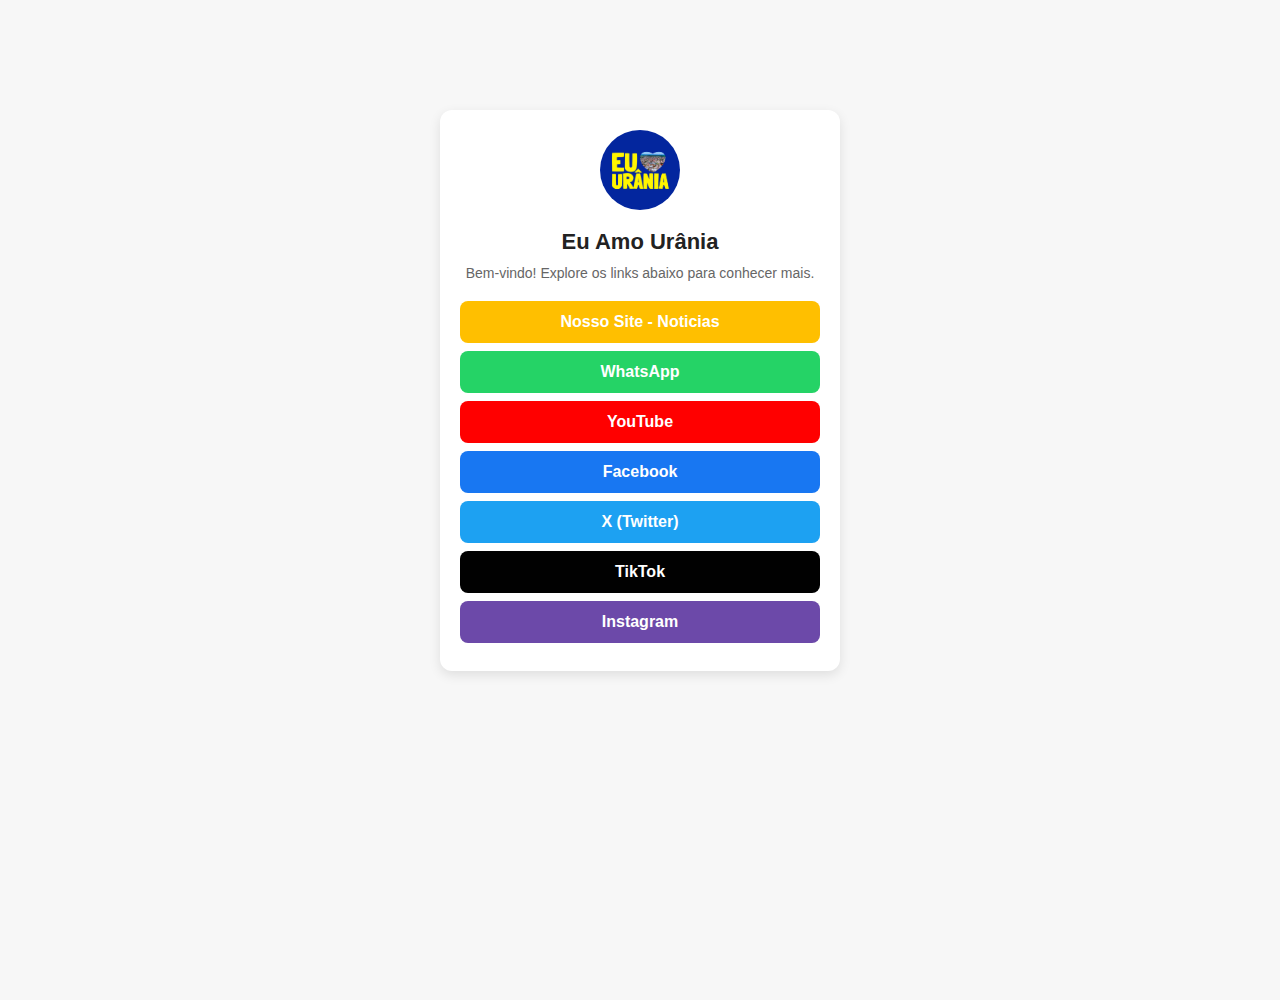
<file: links/index.html>
<!DOCTYPE html>
<html lang="pt-BR">
<head>
  <meta charset="UTF-8">
  <meta name="viewport" content="width=device-width, initial-scale=1.0">
  <title>Linktree - Eu Amo Urânia</title>
  <style>
    /* Reset de estilo */
    * {
      margin: 0;
      padding: 0;
      box-sizing: border-box;
    }

    /* Estilos básicos */
    body {
  font-family: Arial, sans-serif;
  background-color: #f7f7f7;
  color: #333;
  display: flex;
  justify-content: center;
  align-items: flex-start; /* Alinha o conteúdo ao topo da tela */
  height: 100vh;
  padding: 10px;
  margin-top: 100px; /* Ajuste esse valor para mover o container para cima */
}

    .container {
      width: 100%;
      max-width: 400px;
      background-color: #ffffff;
      padding: 20px;
      border-radius: 12px;
      box-shadow: 0 4px 12px rgba(0, 0, 0, 0.1);
      text-align: center;
    }

    .profile-img {
      width: 80px;
      height: 80px;
      border-radius: 50%;
      margin-bottom: 15px;
    }

    h1 {
      font-size: 22px;
      margin-bottom: 10px;
      color: #222;
    }

    p {
      font-size: 14px;
      color: #666;
      margin-bottom: 20px;
    }

    .link {
      display: block;
      color: #ffffff;
      text-decoration: none;
      padding: 12px;
      border-radius: 8px;
      margin: 8px 0;
      font-size: 16px;
      font-weight: bold;
      transition: background-color 0.3s;
    }

    /* Cores específicas para cada rede social */
    .link-site { background-color: #ffbf00;}
      .link-site:hover {background-color: #ffe32a;}


      .link-youtube { background-color: #ff0000;}
      .link-yotube:hover {background-color: #ff6868;}

    .link-instagram { background-color: #6c49a9; } /* Instagram */
    .link-instagram:hover { background-color: #0009a5; }

    .link-facebook { background-color: #1877F2; } /* Facebook */
    .link-facebook:hover { background-color: #145dbf; }

    .link-twitter { background-color: #1DA1F2; } /* Twitter (X) */
    .link-twitter:hover { background-color: #0d8ae5; }

    .link-whatsapp { background-color: #25D366; } /* WhatsApp */
    .link-whatsapp:hover { background-color: #1ebd56; }

    .link-tiktok { background-color: #010101; } /* TikTok */
    .link-tiktok:hover { background-color: #181818; }

    /* Responsividade para telas menores */
    @media (max-width: 480px) {
      h1 {
        font-size: 20px;
      }

      p {
        font-size: 13px;
      }

      .link {
        font-size: 15px;
        padding: 10px;
      }
    }
  </style>
</head>
<body>
  <div class="container">
    <img src="../URÂNIA (2).jpg" alt="Foto de perfil" class="profile-img">
    <h1>Eu Amo Urânia</h1>
    <p>Bem-vindo! Explore os links abaixo para conhecer mais.</p>

    <a href="http://euamourania.site/" class="link link-site" target="_blank" rel="noopener noreferrer">Nosso Site - Noticias</a>
    <a href="https://wa.me/+5517981344558" class="link link-whatsapp" target="_blank">WhatsApp</a>
    <a href="https://www.youtube.com/@EuAmoUr%C3%A2nia" class="link link-youtube" target="_blank">YouTube</a>
    <a href="https://facebook.com/euamourania" class="link link-facebook" target="_blank">Facebook</a>
    <a href="https://x.com/euamourania" class="link link-twitter" target="_blank">X (Twitter)</a>
    <a href="https://tiktok.com/@euamourania" class="link link-tiktok" target="_blank">TikTok</a>
    <a href="https://instagram.com/euamourania" class="link link-instagram" target="_blank">Instagram</a>
  </div>
</body>
</html>
</file>
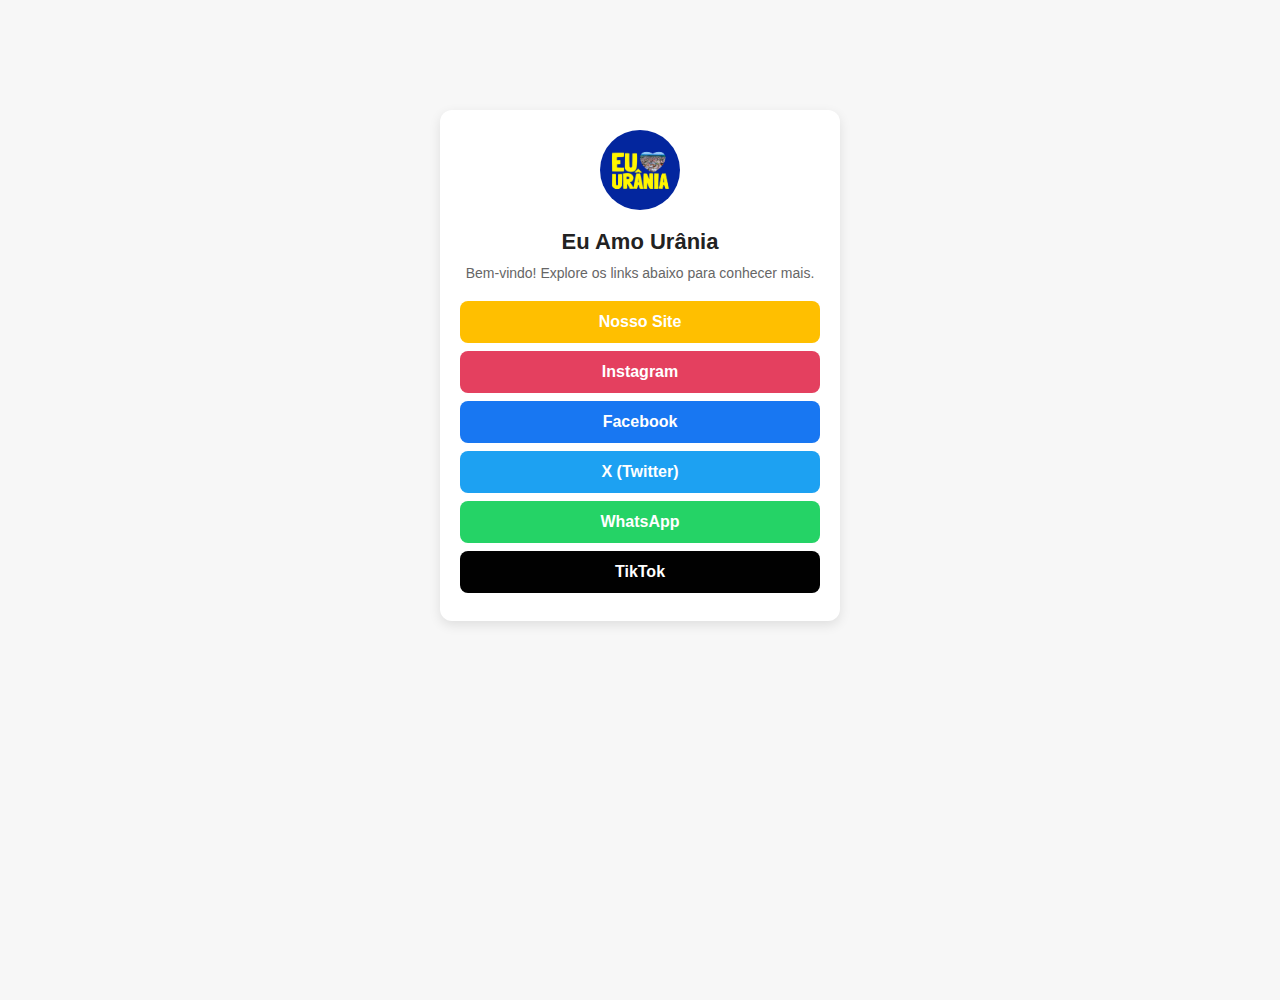
<file: links.html>
<!DOCTYPE html>
<html lang="pt-BR">
<head>
  <meta charset="UTF-8">
  <meta name="viewport" content="width=device-width, initial-scale=1.0">
  <title>Meu Linktree Minimalista</title>
  <style>
    /* Reset de estilo */
    * {
      margin: 0;
      padding: 0;
      box-sizing: border-box;
    }

    /* Estilos básicos */
    body {
  font-family: Arial, sans-serif;
  background-color: #f7f7f7;
  color: #333;
  display: flex;
  justify-content: center;
  align-items: flex-start; /* Alinha o conteúdo ao topo da tela */
  height: 100vh;
  padding: 10px;
  margin-top: 100px; /* Ajuste esse valor para mover o container para cima */
}

    .container {
      width: 100%;
      max-width: 400px;
      background-color: #ffffff;
      padding: 20px;
      border-radius: 12px;
      box-shadow: 0 4px 12px rgba(0, 0, 0, 0.1);
      text-align: center;
    }

    .profile-img {
      width: 80px;
      height: 80px;
      border-radius: 50%;
      margin-bottom: 15px;
    }

    h1 {
      font-size: 22px;
      margin-bottom: 10px;
      color: #222;
    }

    p {
      font-size: 14px;
      color: #666;
      margin-bottom: 20px;
    }

    .link {
      display: block;
      color: #ffffff;
      text-decoration: none;
      padding: 12px;
      border-radius: 8px;
      margin: 8px 0;
      font-size: 16px;
      font-weight: bold;
      transition: background-color 0.3s;
    }

    /* Cores específicas para cada rede social */
    .link-site { background-color: #ffbf00;}
      .link-site:hover {background-color: #ffe32a;}

    .link-instagram { background-color: #E4405F; } /* Instagram */
    .link-instagram:hover { background-color: #b82e4a; }

    .link-facebook { background-color: #1877F2; } /* Facebook */
    .link-facebook:hover { background-color: #145dbf; }

    .link-twitter { background-color: #1DA1F2; } /* Twitter (X) */
    .link-twitter:hover { background-color: #0d8ae5; }

    .link-whatsapp { background-color: #25D366; } /* WhatsApp */
    .link-whatsapp:hover { background-color: #1ebd56; }

    .link-tiktok { background-color: #010101; } /* TikTok */
    .link-tiktok:hover { background-color: #181818; }

    /* Responsividade para telas menores */
    @media (max-width: 480px) {
      h1 {
        font-size: 20px;
      }

      p {
        font-size: 13px;
      }

      .link {
        font-size: 15px;
        padding: 10px;
      }
    }
  </style>
</head>
<body>
  <div class="container">
    <img src="URÂNIA (2).jpg" alt="Foto de perfil" class="profile-img">
    <h1>Eu Amo Urânia</h1>
    <p>Bem-vindo! Explore os links abaixo para conhecer mais.</p>

    <a href="http://euamourania.site/" class="link link-site" target="_blank" rel="noopener noreferrer">Nosso Site</a>
    <a href="https://instagram.com/euamourania" class="link link-instagram" target="_blank">Instagram</a>
    <a href="https://facebook.com/euamourania" class="link link-facebook" target="_blank">Facebook</a>
    <a href="https://x.com/euamourania" class="link link-twitter" target="_blank">X (Twitter)</a>
    <a href="https://wa.me/5517997155714" class="link link-whatsapp" target="_blank">WhatsApp</a>
    <a href="https://tiktok.com/@euamourania" class="link link-tiktok" target="_blank">TikTok</a>
  </div>
</body>
</html>
</file>
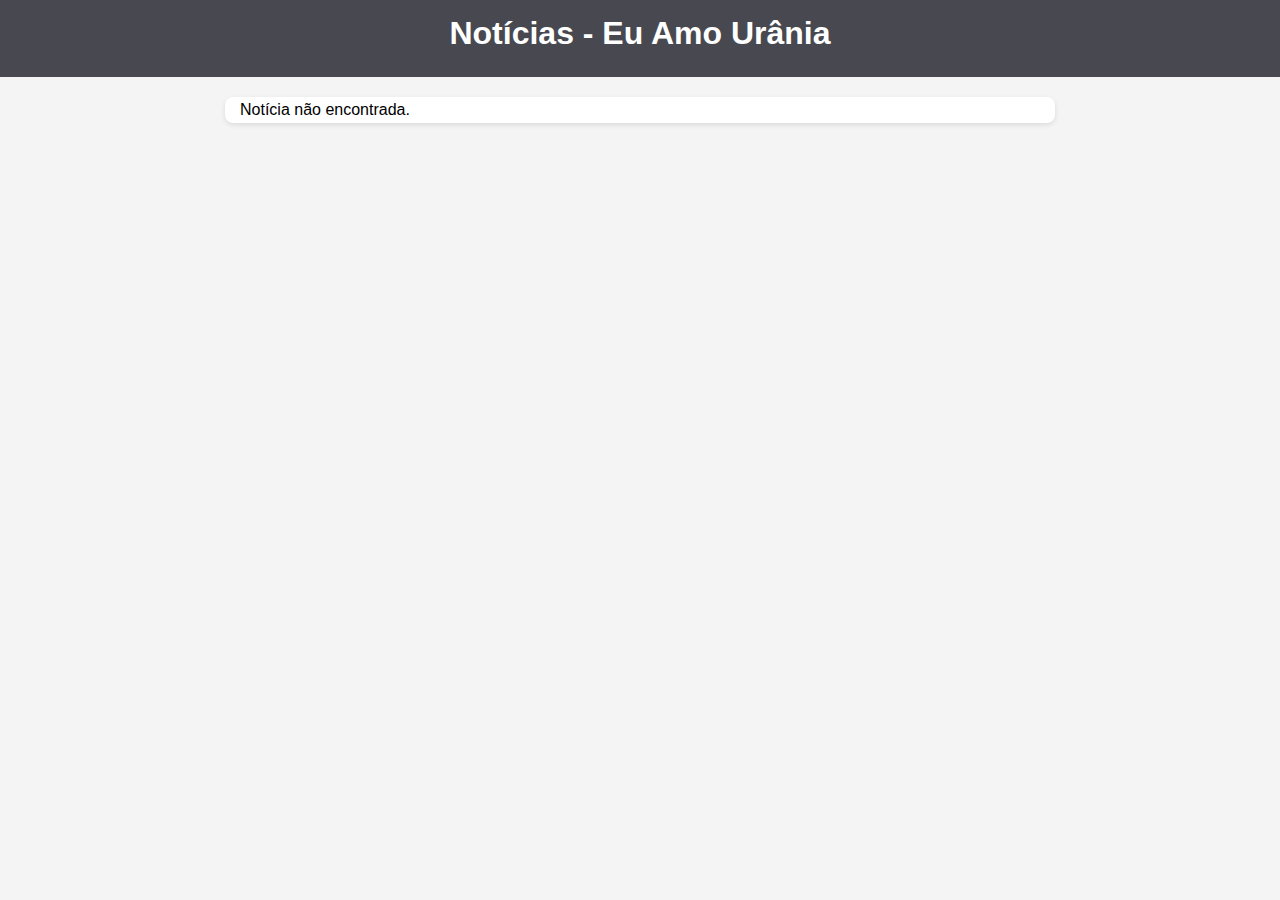
<file: news-details.html>
<!DOCTYPE html>
<html lang="pt-BR">

<head>
  <meta charset="UTF-8">
  <script async type="application/javascript"
        src="https://news.google.com/swg/js/v1/swg-basic.js"></script>
<script>
  (self.SWG_BASIC = self.SWG_BASIC || []).push( basicSubscriptions => {
    basicSubscriptions.init({
      type: "NewsArticle",
      isPartOfType: ["Product"],
      isPartOfProductId: "CAow-e3ZCw:openaccess",
      clientOptions: { theme: "light", lang: "pt-BR" },
    });
  });
</script>
  <script async src="https://pagead2.googlesyndication.com/pagead/js/adsbygoogle.js?client=ca-pub-9784159624415038"
     crossorigin="anonymous"></script>
  <meta name="viewport" content="width=device-width, initial-scale=1.0">
  <meta property="og:title" content="Detalhes da Notícia - Eu Amo Urânia">
<meta property="og:description" content="Leia as últimas notícias de Urânia!">
<meta property="og:image" content="URL_DA_IMAGEM_DA_NOTICIA">
<meta property="og:url" content="URL_DA_PAGINA">
<meta property="og:type" content="article">

  <title>Detalhes da Notícia</title>
  <style>
    body {
      font-family: Arial, sans-serif;
      margin: 0;
      padding: 0;
      background-color: #f4f4f4;
    }

    header {
      background-color: #484950;
      color: #fff;
      padding: 15px 0;
      text-align: center;
    }

    main {
      max-width: 800px;
      margin: 20px auto;
      padding: 0 15px;
      background: #fff;
      border-radius: 8px;
      box-shadow: 0 2px 5px rgba(0, 0, 0, 0.1);
    }

    img {
      width: 100%;
      height: auto;
      border-radius: 8px 8px 0 0;
    }

    .img-content {
      width: 80%;
      height: 80%;
      border-radius: 8px 8px 8px 8px;
      margin: 10 0;
    }

    .content {
      padding: 20px;
    }

    h1 {
      margin: 0 0 10px;
    }

    .meta {
      font-size: 0.9em;
      color: #777;
      margin-bottom: 15px;
    }

    p {
      font-size: 1em;
      line-height: 1.6;
    }

  .share-buttons a {
  display: inline-block;
  margin: 5px;
  font-size: 14px;
  text-align: center;
  text-decoration: none;
  padding: 10px 15px;
  border-radius: 5px;
  color: #fff;
}
.share-buttons a:hover {
  opacity: 0.8;
}

  </style>
</head>

<body>
  <header>
    <h1>Notícias - Eu Amo Urânia</h1>
  </header>
  <main id="newsDetails">
    <!-- Detalhes da notícia serão carregados aqui -->
  </main>
  <script>
    // Obtém o ID da URL
    const params = new URLSearchParams(window.location.search);
    const newsId = params.get('id');

    // Simulação de array (substituiria por JSON real em projetos grandes)
    const newsArray = [
      {
        id: 1,
        title: "Borboletário de Urânia Comemora 2 Anos",
        image: "https://borboletariodeurania.com.br/wp-content/uploads/2022/12/AD3A1763-min.jpg",
        content: `
    <p>Neste mês de dezembro, o Borboletário de Urânia celebra seus dois anos de existência, marcando um importante capítulo na preservação ambiental e no turismo sustentável da cidade. Inaugurado oficialmente em 3 de dezembro de 2022, o espaço se tornou um símbolo da conscientização ambiental no noroeste paulista, sendo o primeiro Borboletário da região.</p>
    <p>O projeto foi idealizado em 2020 pela arquiteta Carolina Braga, como parte de seu Trabalho de Conclusão de Curso (TCC), e apresentado ao prefeito Márcio Arjol, que, junto à sua equipe, decidiu transformar a ideia em realidade. Em outubro de 2021, foi anunciada a construção do Borboletário, com a entrega da obra prevista para o segundo semestre de 2022.</p>
    <p>O local foi inaugurado com o objetivo de promover a criação e preservação de diversas espécies de borboletas, fundamentais para o equilíbrio ecológico.</p>
    <p><strong>O Impacto do Borboletário na Comunidade</strong></p>
    <img src="https://s2-g1.glbimg.com/Q-XesGJIHjWHIrSXzP01-O1ysY4=/0x0:1599x899/984x0/smart/filters:strip_icc()/i.s3.glbimg.com/v1/AUTH_59edd422c0c84a879bd37670ae4f538a/internal_photos/bs/2022/T/G/mxUfN8TW2uEzGg1G6eng/38fcc402-59eb-4f61-8ee3-fcb5399fa8c1.jpg" alt="Borboletário de Urânia" />
    <p>Ao longo desses dois anos, o Borboletário se consolidou não apenas como uma opção de lazer, mas também como um centro de educação ambiental. O local atraiu moradores de Urânia e de cidades vizinhas, além de escolas e grupos de pesquisa interessados no estudo das borboletas e seu ciclo de vida.</p>
    <p>Durante as visitas, os visitantes aprendem sobre as fases da vida desses insetos e sua importância para o meio ambiente, enquanto são guiados por monitores especializados. O espaço, que funciona de quarta-feira a domingo, recebe visitantes que podem explorar o jardim repleto de plantas que atraem as borboletas, além de placas informativas que explicam o ciclo de vida dos insetos e as espécies de plantas que compõem o ambiente.</p>
    
  `,
        date: "2024-12-03",
        author: "Equipe Eu Amo Urânia"
      }
      ,
      {
        id: 2,
        title: "Caminhoneiro é rendido e amarrado durante assalto a carga de defensivos agrícolas em Urânia (SP)",
        image: "https://costalestenews.com.br/wp-content/uploads/2024/11/Messenger_creation_040B36C2-A0C5-49BE-9BAC-2A2FF72E0749.webp",
        content: `
    <p>Na madrugada desta quinta-feira (28), um caminhoneiro foi vítima de um assalto violento em Urânia, no interior de São Paulo. O alvo dos criminosos era uma carga de defensivos agrícolas, avaliada em R$ 2,4 milhões, que estava sendo transportada pelas margens da rodovia Euclides da Cunha.</p>
    <p>De acordo com informações da Polícia Militar, o caminhoneiro foi rendido por criminosos armados, que o amarraram dentro do próprio caminhão. Enquanto isso, os assaltantes transferiam toda a carga para outro veículo.</p>
    <p>O caminhoneiro conseguiu se soltar das amarras e, rapidamente, acionou a polícia. A mobilização das autoridades foi imediata e, em um cerco pelas rodovias da região, dois suspeitos foram localizados em fuga, em Vitória Brasil. Eles foram abordados e presos em flagrante, sendo levados para a delegacia.</p>
    <p>A carga roubada foi recuperada pela polícia e devolvida ao caminhoneiro. No entanto, outros membros da quadrilha conseguiram escapar em um carro e, segundo a polícia, estão armados com as armas utilizadas no crime.</p>
    <p>As investigações apontam que os fugitivos são naturais de Limeira (SP). Até o momento, os outros suspeitos não foram localizados, e a polícia continua em busca dos criminosos.</p>
    <p>A Polícia Militar segue investigando o caso e reforça o alerta à população sobre a atuação de quadrilhas especializadas em roubos de carga na região.</p>
  `,
        date: "2024-11-28",
        author: "Equipe Eu Amo Urânia"
      },
      {
        id: 3,
        title: "Ivan Vitorelli é Eleito Prefeito de Urânia (SP) nas Eleições 2024",
        image: "https://encrypted-tbn0.gstatic.com/images?q=tbn:ANd9GcSzIYe4Qddi7YE-3nNW_Dd3VuRwInbiLhGknA&s",
        content: `
    <p>Ivan Vitorelli, do partido REPUBLICANOS, é o novo prefeito eleito de Urânia (SP). A eleição ocorreu em 6 de outubro, durante o 1º turno das Eleições 2024, e Vitorelli foi consagrado com 53,58% dos votos válidos.</p>
    <p>Ele assumirá o cargo de chefe do Executivo municipal a partir de 2025, com mandato até 2028. Vitorelli venceu a candidata Deise Da Saúde, que obteve 46,42% dos votos.</p>
    <p>No total, 5.855 eleitores participaram da votação em Urânia. O 1º turno contou com 5.642 votos válidos, além de 73 votos brancos e 140 votos nulos.</p>
    <p>Com essa vitória, Ivan Vitorelli se prepara para liderar a cidade nos próximos quatro anos, prometendo trabalhar em prol do desenvolvimento de Urânia e da melhoria da qualidade de vida da população.</p>
  `,
        date: "2024-10-06",
        author: "Equipe Eu Amo Urânia"
      },
      {
        id: 4,
        title: "BMW capota após acidente na Rodovia Euclides da Cunha em Urânia",
        image: "https://regiaonoroeste.com/wp-content/uploads/2024/12/Imagem-do-WhatsApp-de-2024-12-20-as-19.35.40_ea34974a.jpg",
        content: `
    <p>Na tarde desta sexta-feira (20), um veículo BMW perdeu o controle na Rodovia Euclides da Cunha, no trecho entre Jales e Urânia, próximo à cidade de Urânia.</p>
    <p>Segundo informações, o carro colidiu contra uma grade de proteção metálica e capotou em seguida.</p>
    <p>O condutor, um homem de 42 anos, estava consciente e orientado no momento do resgate, apresentando apenas escoriações leves. Ele foi prontamente atendido pela equipe do SAMU e encaminhado para a Santa Casa de Jales, onde recebeu os cuidados necessários.</p>
    <p>As causas do acidente ainda não foram esclarecidas.</p>
  `,
        date: "2024-12-20",
        author: "Equipe Eu Amo Urânia"
      },
      {
        id: 6,
        title: "Trem Colide com Carro no Centro Urbano de Urânia",
        image: "https://www.redenews.setaapp.com/storage/conteudo/large/1355740483676b22a6b08ae-24122024.jpeg",
        content: `
    <p>Na tarde desta terça-feira (24), por volta das 17h, um acidente envolvendo um trem e um automóvel foi registrado na área urbana de Urânia. Informações preliminares apontam que o motorista do veículo não teria notado a aproximação da composição ferroviária, resultando na colisão.</p>
    <p>Apesar do impacto, felizmente, não houve feridos, sendo constatados apenas danos materiais no carro. A Polícia Militar esteve no local para atender à ocorrência, e equipes da concessionária responsável pela ferrovia também foram acionadas para inspecionar os danos e liberar a via.</p>
    <p>O incidente chamou a atenção de moradores, que se reuniram para acompanhar a remoção do veículo e os desdobramentos. A área foi parcialmente interditada até que a passagem ferroviária fosse totalmente liberada.</p>
    <p>As autoridades locais aproveitam para reforçar a necessidade de atenção redobrada nos cruzamentos ferroviários, especialmente em perímetros urbanos, para evitar novos acidentes.</p>
  `,
        date: "2024-12-24",
        author: "Equipe Eu Amo Urânia"
      },
      {
        id: 5,
        title: "Juventude Urânia Realiza Entrega de Doces para Crianças no Natal",
        image: "https://images.unsplash.com/photo-1735252863395-95cec4b99527?q=80&w=2052&auto=format&fit=crop&ixlib=rb-4.0.3&ixid=M3wxMjA3fDB8MHxwaG90by1wYWdlfHx8fGVufDB8fHx8fA%3D%3D",
  content: `
    <p>Na véspera de Natal, o Juventude Urânia promoveu uma ação especial de entrega de doces e brinquedos para crianças de Urânia, como parte de sua campanha solidária iniciada em 11 de novembro. A iniciativa, que tinha como objetivo levar alegria e esperança para as famílias em situação de vulnerabilidade social, foi um sucesso, com centenas de brinquedos e pacotes de doces distribuídos.</p>
    <p>A entrega foi realizada por jovens voluntários do grupo, que se mobilizaram para garantir que todos os itens chegassem às crianças. "Foi emocionante ver as crianças sorrindo ao receber seus presentes e doces. Nossa missão é contribuir para um Natal mais feliz e solidário para todos, e estamos muito satisfeitos com o resultado", afirmou o presidente do Juventude Urânia.</p>
    <p>Esta ação marca o início de um ciclo de projetos sociais do grupo, que continuará trabalhando em prol da comunidade de Urânia, nos próximos anos.</p>
  `,
        date: "2024-12-24",
        author: "Equipe Eu Amo Urânia"
      },
      {
  "id": 7,
  "title": "Tarifa Verde em Janeiro: Sem Custo Extra nas Contas de Energia!",
  "image": "https://i0.wp.com/allteck.com.br/wp-content/uploads/2023/07/Linhas-de-Teansmissao.jpg?fit=1000%2C599&ssl=1",
  "content": `
    <p>A <strong>Agência Nacional de Energia Elétrica (ANEEL)</strong> anunciou nesta sexta-feira (27/12) que a <strong>bandeira tarifária para o mês de janeiro de 2025 será verde</strong>, o que significa que <strong>não haverá custo extra nas contas de energia elétrica</strong> para os consumidores. A decisão reflete as boas condições de geração de energia no país, com a chegada do período chuvoso, que melhora os níveis dos reservatórios das hidrelétricas.</p>
    
    <p>A bandeira verde foi mantida por um longo período, de abril de 2022 até julho de 2024, e continuará em vigor em dezembro de 2024 e em janeiro de 2025, graças às condições favoráveis de geração de energia. O aumento da geração das <strong>usinas hidrelétricas</strong> reduz a necessidade de acionar <strong>usinas termelétricas</strong>, que geram energia a um custo mais alto.</p>
    
    <p>Esse cenário positivo é resultado das chuvas regulares e do aumento da capacidade de armazenamento de água nos reservatórios. Com isso, a geração de energia se torna mais barata e sustentável, refletindo diretamente na <strong>economia para o consumidor</strong>.</p>
    
    <p>O sistema de <strong>bandeiras tarifárias</strong>, lançado pela ANEEL em 2015, tem como objetivo <strong>informar os consumidores sobre os custos de geração de energia</strong> e promover uma maior transparência nas tarifas de luz. As bandeiras possuem três cores: verde (sem custo extra), amarela (custo moderado) e vermelha (custo elevado), que são determinadas com base nas condições de geração de energia no país.</p>
    
    <p>Apesar das condições favoráveis, a ANEEL reforça a importância de continuar com <strong>hábitos de consumo consciente</strong>, já que a <strong>eficiência energética</strong> contribui para a <strong>sustentabilidade do setor elétrico</strong>. Pequenas mudanças no consumo, como desligar aparelhos quando não estão em uso e optar por tecnologias mais eficientes, podem ajudar a <strong>preservar os recursos naturais</strong> e garantir a estabilidade do sistema.</p>
    
    <p>A ANEEL também destaca que a <strong>bandeira verde</strong> não é uma garantia para todos os meses, já que mudanças nas condições climáticas podem afetar a geração de energia. Portanto, é importante que os consumidores continuem atentos aos futuros anúncios sobre o sistema de bandeiras.</p>
    
    <p><strong>Fique atento às futuras atualizações</strong> e continue economizando! Para mais informações, <strong>leia a matéria completa no site da ANEEL</strong>.</p>
  `,
  "date": "2024-12-27",
  "author": "Equipe Eu Amo Urânia"
},
{
  "id": 8,
  "title": "Ivan Vitorelli Assume a Prefeitura de Urânia: Conheça os Vereadores Eleitos para o Mandato de 2025-2028",
  "image": "https://images.unsplash.com/photo-1735843897524-626e85d5ea41?q=80&w=1919&auto=format&fit=crop&ixlib=rb-4.0.3&ixid=M3wxMjA3fDB8MHxwaG90by1wYWdlfHx8fGVufDB8fHx8fA%3D%3D",
  "content": `
    <p>Nesta quarta-feira (1º), Ivan Vitorelli (REPUBLICANOS) tomou posse como prefeito de Urânia, após vencer as eleições de 2024 com 53,58% dos votos válidos no primeiro turno. Com a nova gestão, muitas expectativas surgem entre os moradores da cidade, que aguardam mudanças e promessas cumpridas. Ao lado de Ivan, assume o vice-prefeito Cido Fazzio (MDB), que estará à frente da administração municipal em uma parceria que promete governar para a cidade e seus desafios.</p>
    
    <p><strong>Conheça os Vereadores Eleitos de Urânia para o Mandato 2025-2028:</strong></p>
    <ul>
      <li><strong>Anderson Chapichi (PSD)</strong> – 41 anos, divorciado, técnico em agronomia e agrimensura. Patrimônio de R$ 145.000 e superior completo.</li>
      <li><strong>David Federal (REPUBLICANOS)</strong> – 48 anos, casado, servidor público federal. Patrimônio de R$ 692.910,08 e superior completo.</li>
      <li><strong>Dr. Rodrigo Mota (MDB)</strong> – 45 anos, solteiro, advogado. Patrimônio de R$ 370.000 e superior completo.</li>
      <li><strong>Jaelson Roquees (REPUBLICANOS)</strong> – 48 anos, casado, ocupação "outros". Patrimônio de R$ 20.000 e ensino fundamental incompleto.</li>
      <li><strong>João Pega Lebre (AVANTE)</strong> – 58 anos, casado, servidor público municipal. Patrimônio de R$ 170.000 e ensino médio completo.</li>
      <li><strong>Kátia Vitorelli (REPUBLICANOS)</strong> – 47 anos, casada, servidora pública estadual. Patrimônio de R$ 377.248,65 e superior completo.</li>
      <li><strong>Ton da Lenha (MDB)</strong> – 36 anos, solteiro, ocupação "outros". Patrimônio de R$ 61.000 e ensino médio completo.</li>
      <li><strong>Toshio (REPUBLICANOS)</strong> – 64 anos, casado, advogado. Patrimônio de R$ 45.000 e superior completo.</li>
      <li><strong>Wederson (PSD)</strong> – 32 anos, casado, professor de ensino superior. Patrimônio de R$ 12.000 e superior completo.</li>
    </ul>
    
    <p><strong>O Que Esperar de Ivan Vitorelli?</strong></p>
    <p>O novo prefeito de Urânia chega ao cargo com um histórico de servidor público estadual e uma agenda que promete focar no desenvolvimento da cidade e no cumprimento das promessas feitas durante a campanha. Acompanhe as ações da nova gestão e compartilhe suas expectativas e sugestões com a gente. Urânia precisa da sua voz!</p>
    
    <p><strong>Fique Por Dentro das Decisões que Afetam a Cidade!</strong> O <em>Eu Amo Urânia</em> continuará acompanhando os primeiros passos da administração de Ivan Vitorelli e cobrando as medidas que a cidade precisa para avançar. Não deixe de nos enviar sua opinião e continuar participando da nossa jornada pela Urânia que todos nós queremos!</p>
  `,
  "date": "2025-01-01",
  "author": "Equipe Eu Amo Urânia"
}, 
{
  "id": 9,
  "title": "Aumento de Casos de Dengue: Superlotação na Santa Casa de Urânia!",
  "image": "https://atribunajales.com.br/wp-content/uploads/2024/05/5.jpg",
  "content": `
    <p>A <strong>Santa Casa de Urânia</strong> divulgou um comunicado alertando para o <strong>aumento significativo de atendimentos</strong> nos últimos dias, principalmente devido a <strong>casos de dengue</strong> na região. A situação resultou em <strong>superlotação nos serviços de saúde</strong> e leves atrasos no atendimento.</p>
    
    <p>Os profissionais da saúde estão se esforçando ao máximo para oferecer o melhor cuidado possível, mas a <strong>colaboração da comunidade</strong> é essencial neste momento. É fundamental adotar medidas preventivas contra o mosquito transmissor da dengue, como evitar água parada e manter os ambientes limpos.</p>
    
    <h2><strong>O que você pode fazer para combater a dengue?</strong></h2>
    <img class="img-content" src="https://blog.h2opurificadores.com.br/wp-content/uploads/2020/12/agua-parada-h2O-purificadores.jpg" alt="Elimine água parada" style="width:100%;margin:10px 0;">
    <ul>
      <li><strong>Elimine recipientes que acumulam água:</strong> como pneus, vasos de plantas, garrafas e latas.</li>
      <li><strong>Mantenha caixas d'água e tambores bem fechados:</strong> isso impede o mosquito de colocar ovos nesses locais.</li>
      <li><strong>Limpe ralos, calhas e outros pontos de acúmulo de água:</strong> faça isso regularmente.</li>
      <li><strong>Evite usar pratinhos em vasos de plantas:</strong> ou preencha-os com areia.</li>
      <li><strong>Use repelentes:</strong> principalmente em áreas de risco elevado.</li>
      <li><strong>Instale telas de proteção:</strong> em janelas e portas, para evitar a entrada de mosquitos.</li>
      <li><strong>Cuide do lixo:</strong> mantenha-o tampado e descarte-o corretamente.</li>
      <li><strong>Comunique focos de dengue:</strong> denuncie criadouros às autoridades locais.</li>
    </ul>
    
    <p><strong>Sintomas da dengue:</strong></p>
    <ul>
      <li>Febre alta repentina</li>
      <li>Dores intensas no corpo e articulações</li>
      <li>Manchas vermelhas na pele</li>
      <li>Dor de cabeça, especialmente atrás dos olhos</li>
      <li>Cansaço extremo</li>
    </ul>
    <p>Se apresentar esses sintomas, procure atendimento médico imediatamente.</p>
    
    <h2><strong>Por que devemos nos preocupar?</strong></h2>
    <p>O <strong>Aedes aegypti</strong>, transmissor da dengue, também pode transmitir outras doenças, como <strong>zika</strong> e <strong>chikungunya</strong>. Por isso, eliminar criadouros é a forma mais eficaz de proteger sua família e a comunidade.</p>
    
    <p>A Santa Casa agradece a compreensão e reforça o compromisso de prestar o <strong>melhor atendimento possível</strong> à comunidade, mesmo diante desse aumento de demandas. <strong>Ajude a compartilhar essa mensagem</strong> para que todos fiquem cientes e façam sua parte!</p>
    
    <p>Para mais informações, procure a Santa Casa de Urânia ou acompanhe os canais oficiais da prefeitura.</p>
  `,
  "date": "2025-01-03",
  "author": "Equipe Eu Amo Urânia"
}


    ];

    // Ordena as notícias pela data (do mais recente para o mais antigo)
    newsArray.sort((a, b) => new Date(b.date) - new Date(a.date));

    // Busca os detalhes da notícia
    const news = newsArray.find(item => item.id === Number(newsId));
    const newsDetails = document.getElementById('newsDetails');

    if (news) {
      newsDetails.innerHTML = `
        <img src="${news.image}" alt="${news.title}">
        <div class="content">
          <h1>${news.title}</h1>
          <p class="meta">Por ${news.author} | ${news.date}</p>
          <p>${news.content}</p>
        </div>
      `;
    } else {
      newsDetails.innerHTML = '<p>Notícia não encontrada.</p>';
    }

    if (news) {
  // Atualiza o título da página
  document.title = news.title;

  // Renderiza os detalhes da notícia
  newsDetails.innerHTML = `
    <img src="${news.image}" alt="${news.title}">
    <div class="content">
      <h1>${news.title}</h1>
      <p class="meta">Por ${news.author} | ${news.date}</p>
      <p>${news.content}</p>
    </div>
  `;
} else {
  document.title = "Notícia não encontrada";
  newsDetails.innerHTML = '<p>Notícia não encontrada.</p>';
}

newsDetails.innerHTML += `
  <div class="share-buttons" style="margin-top: 20px; text-align: center;">
    <p>Compartilhe esta notícia:</p>
    <a href="https://api.whatsapp.com/send?text=${encodeURIComponent(news.title + ' - ' + window.location.href)}" target="_blank" style="margin-right: 10px; text-decoration: none; color: white; background: #25D366; padding: 10px 15px; border-radius: 5px;">WhatsApp</a>
    <a href="https://www.facebook.com/sharer/sharer.php?u=${encodeURIComponent(window.location.href)}" target="_blank" style="margin-right: 10px; text-decoration: none; color: white; background: #3b5998; padding: 10px 15px; border-radius: 5px;">Facebook</a>
    <a href="https://twitter.com/intent/tweet?text=${encodeURIComponent(news.title)}&url=${encodeURIComponent(window.location.href)}" target="_blank" style="text-decoration: none; color: white; background: #1DA1F2; padding: 10px 15px; border-radius: 5px;">Twitter</a>
  </div>
`;

if (news) {
  document.title = news.title;

  // Adiciona dinamicamente meta tags para Open Graph
  const ogTitle = document.createElement('meta');
  ogTitle.setAttribute('property', 'og:title');
  ogTitle.setAttribute('content', news.title);
  document.head.appendChild(ogTitle);

  const ogDescription = document.createElement('meta');
  ogDescription.setAttribute('property', 'og:description');
  ogDescription.setAttribute('content', news.content.slice(0, 150) + '...');
  document.head.appendChild(ogDescription);

  const ogImage = document.createElement('meta');
  ogImage.setAttribute('property', 'og:image');
  ogImage.setAttribute('content', news.image);
  document.head.appendChild(ogImage);

  const ogUrl = document.createElement('meta');
  ogUrl.setAttribute('property', 'og:url');
  ogUrl.setAttribute('content', window.location.href);
  document.head.appendChild(ogUrl);
}


  </script>
</body>

</html>
</file>
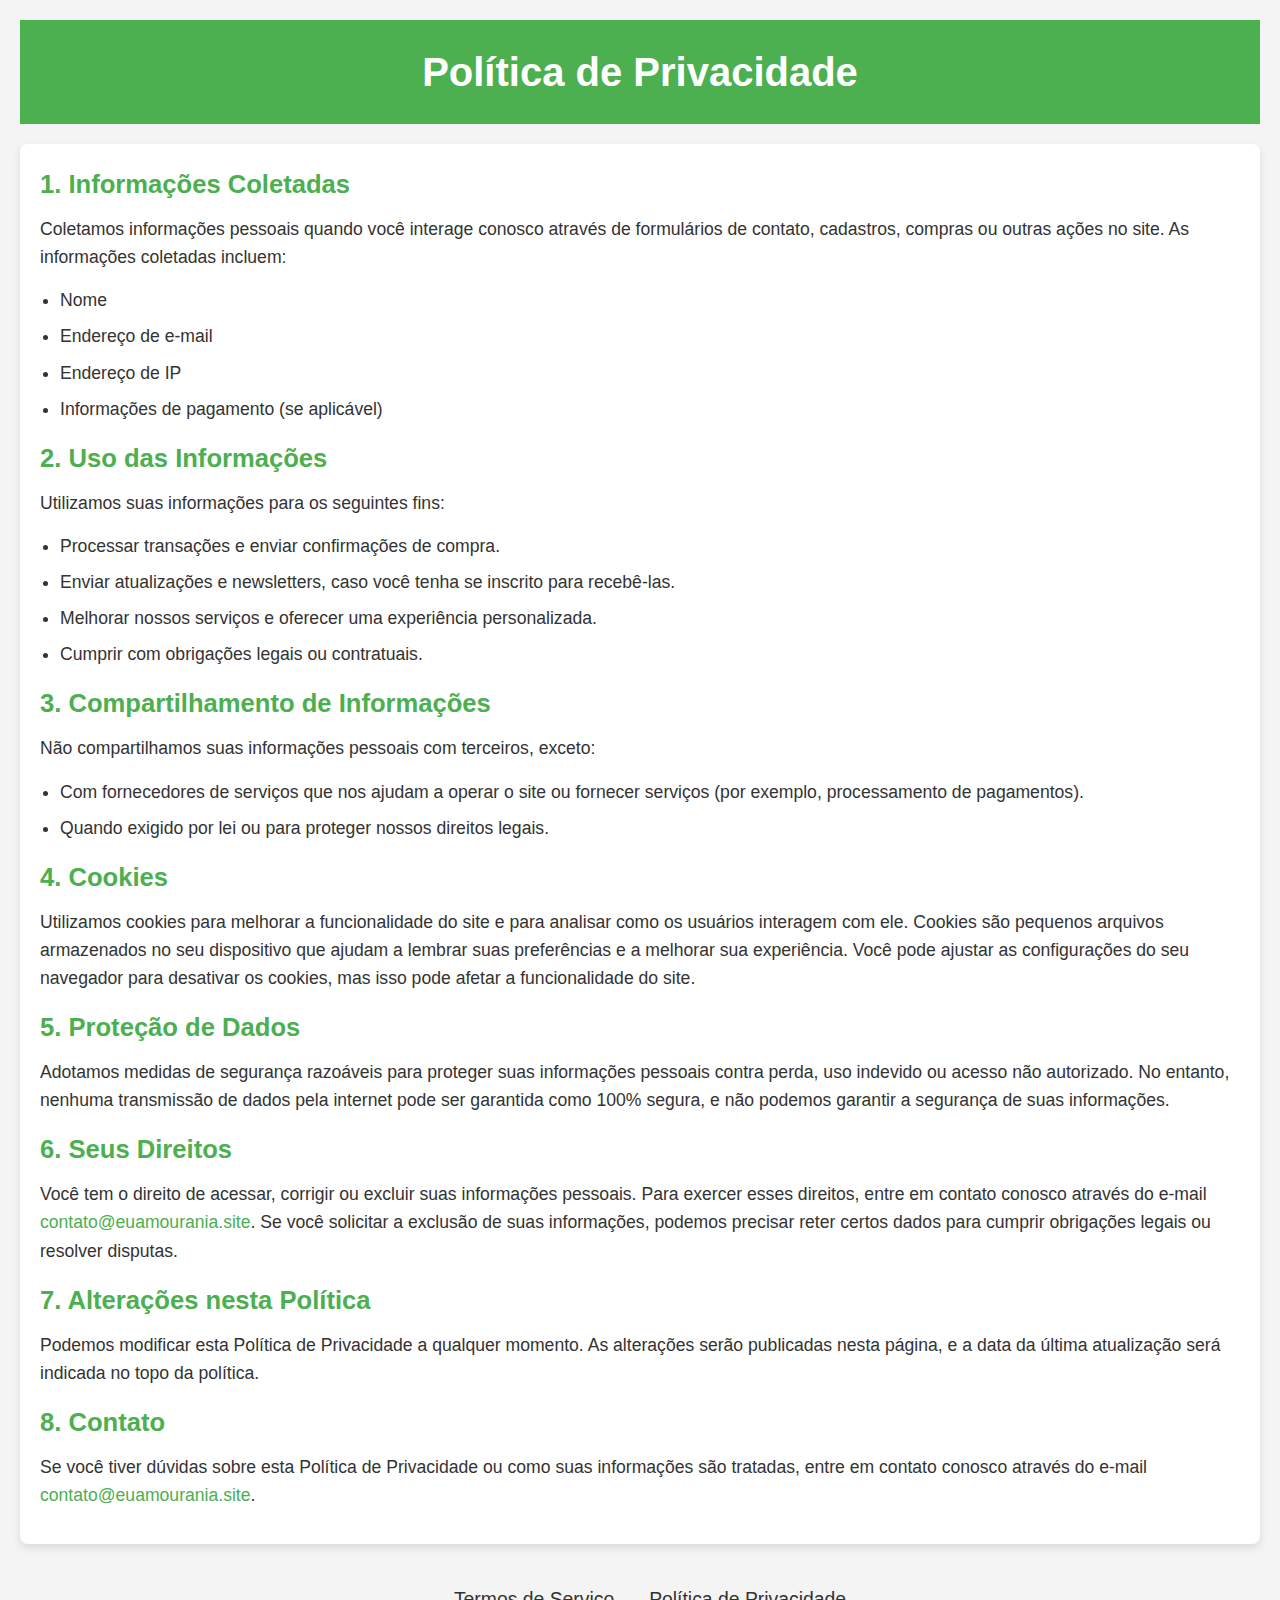
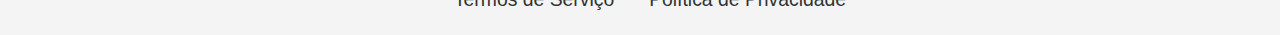
<file: politica-de-privacidade.html>
<!DOCTYPE html>
<html lang="pt-BR">
<head>
    <meta charset="UTF-8">
    <meta name="viewport" content="width=device-width, initial-scale=1.0">
    <title>Política de Privacidade</title>
    <link rel="stylesheet" href="stylesP.css">
</head>
<body>

    <header>
        <h1>Política de Privacidade</h1>
    </header>

    <main>
        <section>
            <h2>1. Informações Coletadas</h2>
            <p>Coletamos informações pessoais quando você interage conosco através de formulários de contato, cadastros, compras ou outras ações no site. As informações coletadas incluem:
                <ul>
                    <li>Nome</li>
                    <li>Endereço de e-mail</li>
                    <li>Endereço de IP</li>
                    <li>Informações de pagamento (se aplicável)</li>
                </ul>
            </p>
        </section>

        <section>
            <h2>2. Uso das Informações</h2>
            <p>Utilizamos suas informações para os seguintes fins:
                <ul>
                    <li>Processar transações e enviar confirmações de compra.</li>
                    <li>Enviar atualizações e newsletters, caso você tenha se inscrito para recebê-las.</li>
                    <li>Melhorar nossos serviços e oferecer uma experiência personalizada.</li>
                    <li>Cumprir com obrigações legais ou contratuais.</li>
                </ul>
            </p>
        </section>

        <section>
            <h2>3. Compartilhamento de Informações</h2>
            <p>Não compartilhamos suas informações pessoais com terceiros, exceto:
                <ul>
                    <li>Com fornecedores de serviços que nos ajudam a operar o site ou fornecer serviços (por exemplo, processamento de pagamentos).</li>
                    <li>Quando exigido por lei ou para proteger nossos direitos legais.</li>
                </ul>
            </p>
        </section>

        <section>
            <h2>4. Cookies</h2>
            <p>Utilizamos cookies para melhorar a funcionalidade do site e para analisar como os usuários interagem com ele. Cookies são pequenos arquivos armazenados no seu dispositivo que ajudam a lembrar suas preferências e a melhorar sua experiência. Você pode ajustar as configurações do seu navegador para desativar os cookies, mas isso pode afetar a funcionalidade do site.</p>
        </section>

        <section>
            <h2>5. Proteção de Dados</h2>
            <p>Adotamos medidas de segurança razoáveis para proteger suas informações pessoais contra perda, uso indevido ou acesso não autorizado. No entanto, nenhuma transmissão de dados pela internet pode ser garantida como 100% segura, e não podemos garantir a segurança de suas informações.</p>
        </section>

        <section>
            <h2>6. Seus Direitos</h2>
            <p>Você tem o direito de acessar, corrigir ou excluir suas informações pessoais. Para exercer esses direitos, entre em contato conosco através do e-mail <a href="mailto:euamourania@gmail.com">contato@euamourania.site</a>. Se você solicitar a exclusão de suas informações, podemos precisar reter certos dados para cumprir obrigações legais ou resolver disputas.</p>
        </section>

        <section>
            <h2>7. Alterações nesta Política</h2>
            <p>Podemos modificar esta Política de Privacidade a qualquer momento. As alterações serão publicadas nesta página, e a data da última atualização será indicada no topo da política.</p>
        </section>

        <section>
            <h2>8. Contato</h2>
            <p>Se você tiver dúvidas sobre esta Política de Privacidade ou como suas informações são tratadas, entre em contato conosco através do e-mail <a href="mailto:euamourania@gmail.com">contato@euamourania.site</a>.</p>
        </section>

    </main>

    <footer>
        <ul>
            <li><a href="/termos-de-servico.html">Termos de Serviço</a></li>
            <li><a href="/politica-de-privacidade.html">Política de Privacidade</a></li>
        </ul>
    </footer>

</body>
</html>
</file>
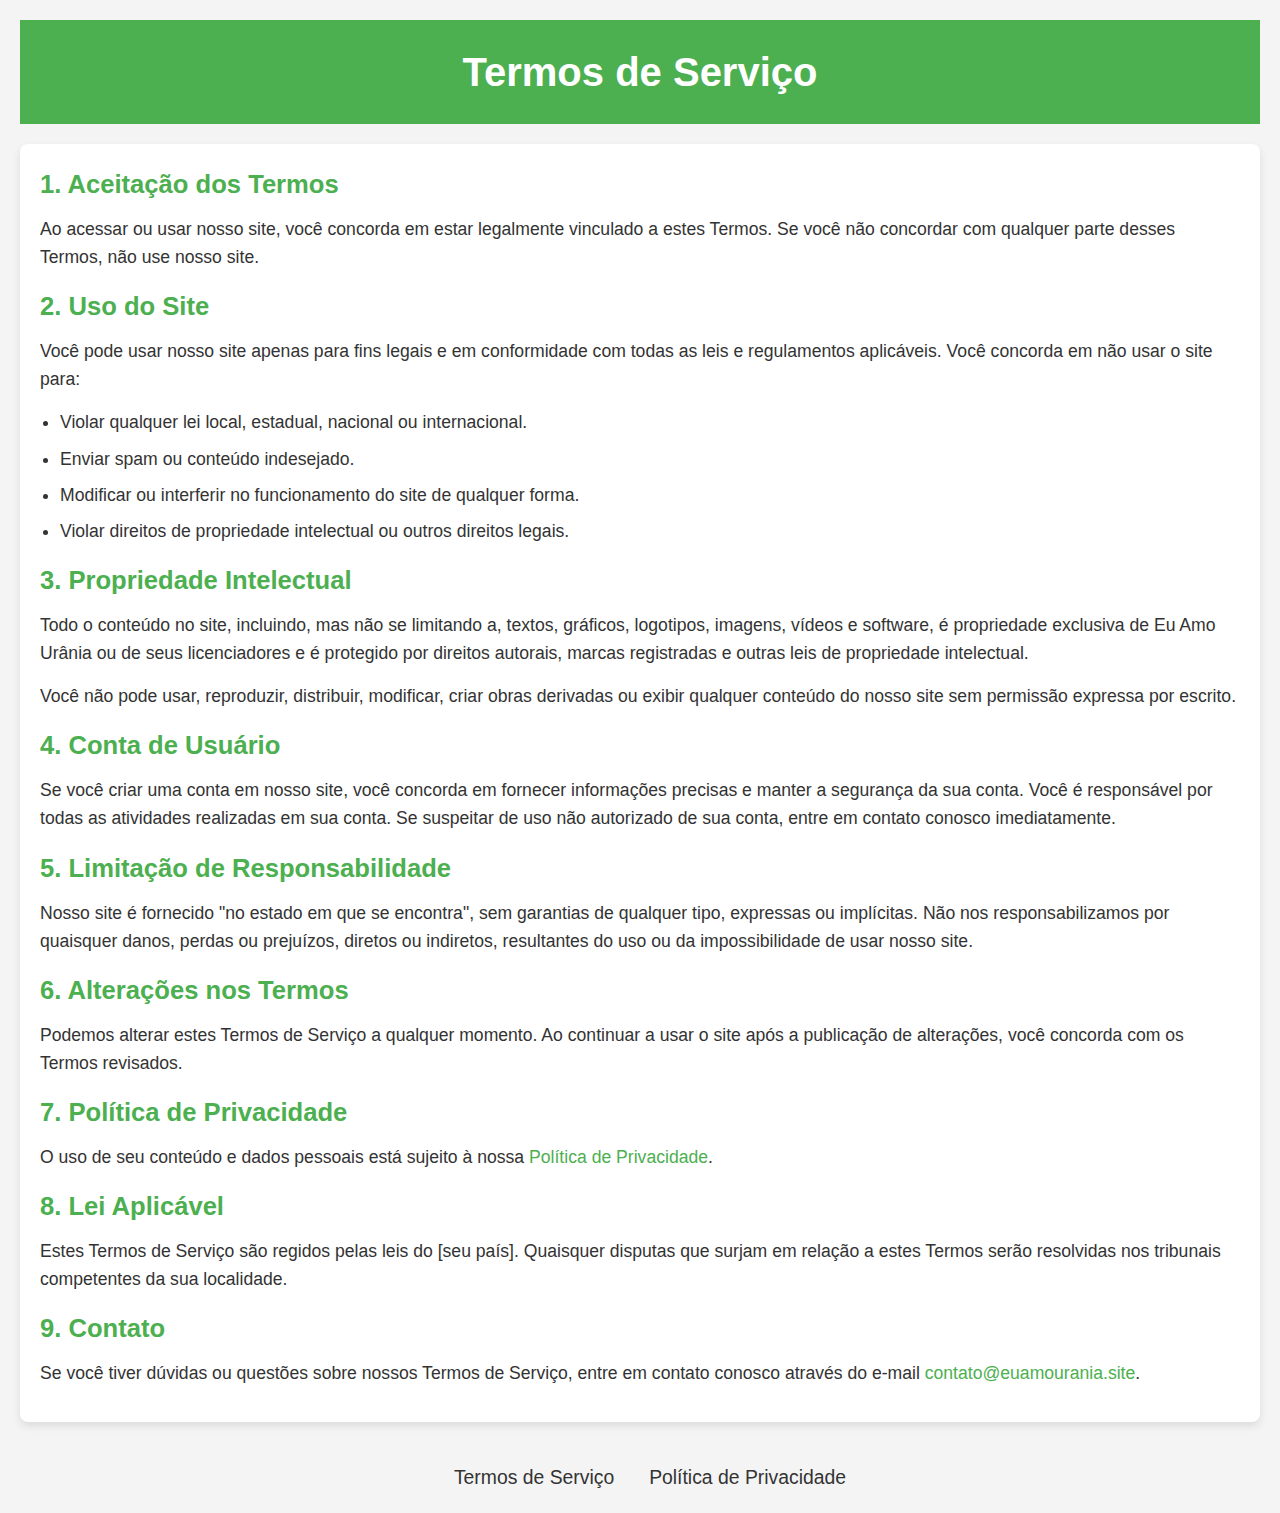
<file: termos-de-servico.html>
<!DOCTYPE html>
<html lang="pt-BR">
<head>
    <meta charset="UTF-8">
    <meta name="viewport" content="width=device-width, initial-scale=1.0">
    <title>Termos de Serviço</title>
    <link rel="stylesheet" href="stylesP.css">
</head>
<body>

    <header>
        <h1>Termos de Serviço</h1>
    </header>

    <main>
        <section>
            <h2>1. Aceitação dos Termos</h2>
            <p>Ao acessar ou usar nosso site, você concorda em estar legalmente vinculado a estes Termos. Se você não concordar com qualquer parte desses Termos, não use nosso site.</p>
        </section>

        <section>
            <h2>2. Uso do Site</h2>
            <p>Você pode usar nosso site apenas para fins legais e em conformidade com todas as leis e regulamentos aplicáveis. Você concorda em não usar o site para:
                <ul>
                    <li>Violar qualquer lei local, estadual, nacional ou internacional.</li>
                    <li>Enviar spam ou conteúdo indesejado.</li>
                    <li>Modificar ou interferir no funcionamento do site de qualquer forma.</li>
                    <li>Violar direitos de propriedade intelectual ou outros direitos legais.</li>
                </ul>
            </p>
        </section>

        <section>
            <h2>3. Propriedade Intelectual</h2>
            <p>Todo o conteúdo no site, incluindo, mas não se limitando a, textos, gráficos, logotipos, imagens, vídeos e software, é propriedade exclusiva de Eu Amo Urânia ou de seus licenciadores e é protegido por direitos autorais, marcas registradas e outras leis de propriedade intelectual.</p>
            <p>Você não pode usar, reproduzir, distribuir, modificar, criar obras derivadas ou exibir qualquer conteúdo do nosso site sem permissão expressa por escrito.</p>
        </section>

        <section>
            <h2>4. Conta de Usuário</h2>
            <p>Se você criar uma conta em nosso site, você concorda em fornecer informações precisas e manter a segurança da sua conta. Você é responsável por todas as atividades realizadas em sua conta. Se suspeitar de uso não autorizado de sua conta, entre em contato conosco imediatamente.</p>
        </section>

        <section>
            <h2>5. Limitação de Responsabilidade</h2>
            <p>Nosso site é fornecido "no estado em que se encontra", sem garantias de qualquer tipo, expressas ou implícitas. Não nos responsabilizamos por quaisquer danos, perdas ou prejuízos, diretos ou indiretos, resultantes do uso ou da impossibilidade de usar nosso site.</p>
        </section>

        <section>
            <h2>6. Alterações nos Termos</h2>
            <p>Podemos alterar estes Termos de Serviço a qualquer momento. Ao continuar a usar o site após a publicação de alterações, você concorda com os Termos revisados.</p>
        </section>

        <section>
            <h2>7. Política de Privacidade</h2>
            <p>O uso de seu conteúdo e dados pessoais está sujeito à nossa <a href="/politica-de-privacidade.html">Política de Privacidade</a>.</p>
        </section>

        <section>
            <h2>8. Lei Aplicável</h2>
            <p>Estes Termos de Serviço são regidos pelas leis do [seu país]. Quaisquer disputas que surjam em relação a estes Termos serão resolvidas nos tribunais competentes da sua localidade.</p>
        </section>

        <section>
            <h2>9. Contato</h2>
            <p>Se você tiver dúvidas ou questões sobre nossos Termos de Serviço, entre em contato conosco através do e-mail <a href="mailto:euamourania@gmail.com">contato@euamourania.site</a>.</p>
        </section>

    </main>

    <footer>
        <ul>
            <li><a href="/termos-de-servico.html">Termos de Serviço</a></li>
            <li><a href="/politica-de-privacidade.html">Política de Privacidade</a></li>
        </ul>
    </footer>

</body>
</html>
</file>
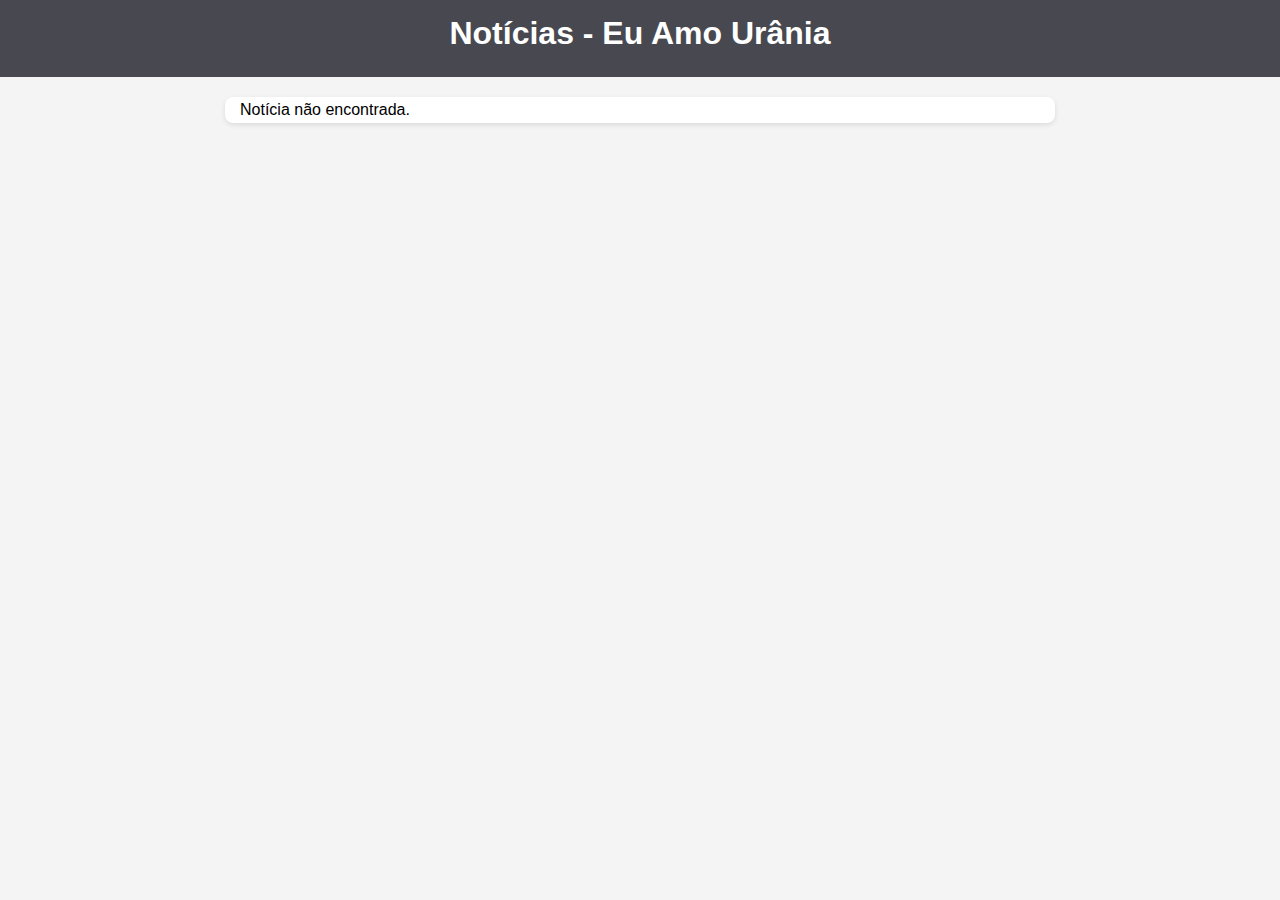
<file: news/news-details.html>
<!DOCTYPE html>
<html lang="pt-BR">

<head>
  <meta charset="UTF-8">
  <script async type="application/javascript"
        src="https://news.google.com/swg/js/v1/swg-basic.js"></script>
<script>
  (self.SWG_BASIC = self.SWG_BASIC || []).push( basicSubscriptions => {
    basicSubscriptions.init({
      type: "NewsArticle",
      isPartOfType: ["Product"],
      isPartOfProductId: "CAow-e3ZCw:openaccess",
      clientOptions: { theme: "light", lang: "pt-BR" },
    });
  });
</script>
  <script async src="https://pagead2.googlesyndication.com/pagead/js/adsbygoogle.js?client=ca-pub-9784159624415038"
     crossorigin="anonymous"></script>
  <meta name="viewport" content="width=device-width, initial-scale=1.0">
  <title>Detalhes da Notícia</title>
  <style>
    body {
      font-family: Arial, sans-serif;
      margin: 0;
      padding: 0;
      background-color: #f4f4f4;
    }

    header {
      background-color: #484950;
      color: #fff;
      padding: 15px 0;
      text-align: center;
    }

    main {
      max-width: 800px;
      margin: 20px auto;
      padding: 0 15px;
      background: #fff;
      border-radius: 8px;
      box-shadow: 0 2px 5px rgba(0, 0, 0, 0.1);
    }

    img {
      width: 100%;
      height: auto;
      border-radius: 8px 8px 0 0;
    }

    .content {
      padding: 20px;
    }

    h1 {
      margin: 0 0 10px;
    }

    .meta {
      font-size: 0.9em;
      color: #777;
      margin-bottom: 15px;
    }

    p {
      font-size: 1em;
      line-height: 1.6;
    }
  </style>
</head>

<body>
  <header>
    <h1>Notícias - Eu Amo Urânia</h1>
  </header>
  <main id="newsDetails">
    <!-- Detalhes da notícia serão carregados aqui -->
  </main>
  <script>
    // Obtém o ID da URL
    const params = new URLSearchParams(window.location.search);
    const newsId = params.get('id');

    // Simulação de array (substituiria por JSON real em projetos grandes)
    const newsArray = [
      {
        id: 1,
        title: "Borboletário de Urânia Comemora 2 Anos",
        image: "https://borboletariodeurania.com.br/wp-content/uploads/2022/12/AD3A1763-min.jpg",
        content: `
    <p>Neste mês de dezembro, o Borboletário de Urânia celebra seus dois anos de existência, marcando um importante capítulo na preservação ambiental e no turismo sustentável da cidade. Inaugurado oficialmente em 3 de dezembro de 2022, o espaço se tornou um símbolo da conscientização ambiental no noroeste paulista, sendo o primeiro Borboletário da região.</p>
    <p>O projeto foi idealizado em 2020 pela arquiteta Carolina Braga, como parte de seu Trabalho de Conclusão de Curso (TCC), e apresentado ao prefeito Márcio Arjol, que, junto à sua equipe, decidiu transformar a ideia em realidade. Em outubro de 2021, foi anunciada a construção do Borboletário, com a entrega da obra prevista para o segundo semestre de 2022.</p>
    <p>O local foi inaugurado com o objetivo de promover a criação e preservação de diversas espécies de borboletas, fundamentais para o equilíbrio ecológico.</p>
    <p><strong>O Impacto do Borboletário na Comunidade</strong></p>
    <img src="https://s2-g1.glbimg.com/Q-XesGJIHjWHIrSXzP01-O1ysY4=/0x0:1599x899/984x0/smart/filters:strip_icc()/i.s3.glbimg.com/v1/AUTH_59edd422c0c84a879bd37670ae4f538a/internal_photos/bs/2022/T/G/mxUfN8TW2uEzGg1G6eng/38fcc402-59eb-4f61-8ee3-fcb5399fa8c1.jpg" alt="Borboletário de Urânia" />
    <p>Ao longo desses dois anos, o Borboletário se consolidou não apenas como uma opção de lazer, mas também como um centro de educação ambiental. O local atraiu moradores de Urânia e de cidades vizinhas, além de escolas e grupos de pesquisa interessados no estudo das borboletas e seu ciclo de vida.</p>
    <p>Durante as visitas, os visitantes aprendem sobre as fases da vida desses insetos e sua importância para o meio ambiente, enquanto são guiados por monitores especializados. O espaço, que funciona de quarta-feira a domingo, recebe visitantes que podem explorar o jardim repleto de plantas que atraem as borboletas, além de placas informativas que explicam o ciclo de vida dos insetos e as espécies de plantas que compõem o ambiente.</p>
    
  `,
        date: "2024-12-03",
        author: "Equipe Eu Amo Urânia"
      }
      ,
      {
        id: 2,
        title: "Caminhoneiro é rendido e amarrado durante assalto a carga de defensivos agrícolas em Urânia (SP)",
        image: "https://costalestenews.com.br/wp-content/uploads/2024/11/Messenger_creation_040B36C2-A0C5-49BE-9BAC-2A2FF72E0749.webp",
        content: `
    <p>Na madrugada desta quinta-feira (28), um caminhoneiro foi vítima de um assalto violento em Urânia, no interior de São Paulo. O alvo dos criminosos era uma carga de defensivos agrícolas, avaliada em R$ 2,4 milhões, que estava sendo transportada pelas margens da rodovia Euclides da Cunha.</p>
    <p>De acordo com informações da Polícia Militar, o caminhoneiro foi rendido por criminosos armados, que o amarraram dentro do próprio caminhão. Enquanto isso, os assaltantes transferiam toda a carga para outro veículo.</p>
    <p>O caminhoneiro conseguiu se soltar das amarras e, rapidamente, acionou a polícia. A mobilização das autoridades foi imediata e, em um cerco pelas rodovias da região, dois suspeitos foram localizados em fuga, em Vitória Brasil. Eles foram abordados e presos em flagrante, sendo levados para a delegacia.</p>
    <p>A carga roubada foi recuperada pela polícia e devolvida ao caminhoneiro. No entanto, outros membros da quadrilha conseguiram escapar em um carro e, segundo a polícia, estão armados com as armas utilizadas no crime.</p>
    <p>As investigações apontam que os fugitivos são naturais de Limeira (SP). Até o momento, os outros suspeitos não foram localizados, e a polícia continua em busca dos criminosos.</p>
    <p>A Polícia Militar segue investigando o caso e reforça o alerta à população sobre a atuação de quadrilhas especializadas em roubos de carga na região.</p>
  `,
        date: "2024-11-28",
        author: "Equipe Eu Amo Urânia"
      },
      {
        id: 3,
        title: "Ivan Vitorelli é Eleito Prefeito de Urânia (SP) nas Eleições 2024",
        image: "https://encrypted-tbn0.gstatic.com/images?q=tbn:ANd9GcSzIYe4Qddi7YE-3nNW_Dd3VuRwInbiLhGknA&s",
        content: `
    <p>Ivan Vitorelli, do partido REPUBLICANOS, é o novo prefeito eleito de Urânia (SP). A eleição ocorreu em 6 de outubro, durante o 1º turno das Eleições 2024, e Vitorelli foi consagrado com 53,58% dos votos válidos.</p>
    <p>Ele assumirá o cargo de chefe do Executivo municipal a partir de 2025, com mandato até 2028. Vitorelli venceu a candidata Deise Da Saúde, que obteve 46,42% dos votos.</p>
    <p>No total, 5.855 eleitores participaram da votação em Urânia. O 1º turno contou com 5.642 votos válidos, além de 73 votos brancos e 140 votos nulos.</p>
    <p>Com essa vitória, Ivan Vitorelli se prepara para liderar a cidade nos próximos quatro anos, prometendo trabalhar em prol do desenvolvimento de Urânia e da melhoria da qualidade de vida da população.</p>
  `,
        date: "2024-10-06",
        author: "Equipe Eu Amo Urânia"
      },
      {
        id: 4,
        title: "BMW capota após acidente na Rodovia Euclides da Cunha em Urânia",
        image: "https://regiaonoroeste.com/wp-content/uploads/2024/12/Imagem-do-WhatsApp-de-2024-12-20-as-19.35.40_ea34974a.jpg",
        content: `
    <p>Na tarde desta sexta-feira (20), um veículo BMW perdeu o controle na Rodovia Euclides da Cunha, no trecho entre Jales e Urânia, próximo à cidade de Urânia.</p>
    <p>Segundo informações, o carro colidiu contra uma grade de proteção metálica e capotou em seguida.</p>
    <p>O condutor, um homem de 42 anos, estava consciente e orientado no momento do resgate, apresentando apenas escoriações leves. Ele foi prontamente atendido pela equipe do SAMU e encaminhado para a Santa Casa de Jales, onde recebeu os cuidados necessários.</p>
    <p>As causas do acidente ainda não foram esclarecidas.</p>
  `,
        date: "2024-12-20",
        author: "Equipe Eu Amo Urânia"
      },
      {
        id: 6,
        title: "Trem Colide com Carro no Centro Urbano de Urânia",
        image: "https://www.redenews.setaapp.com/storage/conteudo/large/1355740483676b22a6b08ae-24122024.jpeg",
        content: `
    <p>Na tarde desta terça-feira (24), por volta das 17h, um acidente envolvendo um trem e um automóvel foi registrado na área urbana de Urânia. Informações preliminares apontam que o motorista do veículo não teria notado a aproximação da composição ferroviária, resultando na colisão.</p>
    <p>Apesar do impacto, felizmente, não houve feridos, sendo constatados apenas danos materiais no carro. A Polícia Militar esteve no local para atender à ocorrência, e equipes da concessionária responsável pela ferrovia também foram acionadas para inspecionar os danos e liberar a via.</p>
    <p>O incidente chamou a atenção de moradores, que se reuniram para acompanhar a remoção do veículo e os desdobramentos. A área foi parcialmente interditada até que a passagem ferroviária fosse totalmente liberada.</p>
    <p>As autoridades locais aproveitam para reforçar a necessidade de atenção redobrada nos cruzamentos ferroviários, especialmente em perímetros urbanos, para evitar novos acidentes.</p>
  `,
        date: "2024-12-24",
        author: "Equipe Eu Amo Urânia"
      },
      {
        id: 5,
        title: "Juventude Urânia Realiza Entrega de Doces para Crianças no Natal",
        image: "https://images.unsplash.com/photo-1735252863395-95cec4b99527?q=80&w=2052&auto=format&fit=crop&ixlib=rb-4.0.3&ixid=M3wxMjA3fDB8MHxwaG90by1wYWdlfHx8fGVufDB8fHx8fA%3D%3D",
  content: `
    <p>Na véspera de Natal, o Juventude Urânia promoveu uma ação especial de entrega de doces e brinquedos para crianças de Urânia, como parte de sua campanha solidária iniciada em 11 de novembro. A iniciativa, que tinha como objetivo levar alegria e esperança para as famílias em situação de vulnerabilidade social, foi um sucesso, com centenas de brinquedos e pacotes de doces distribuídos.</p>
    <p>A entrega foi realizada por jovens voluntários do grupo, que se mobilizaram para garantir que todos os itens chegassem às crianças. "Foi emocionante ver as crianças sorrindo ao receber seus presentes e doces. Nossa missão é contribuir para um Natal mais feliz e solidário para todos, e estamos muito satisfeitos com o resultado", afirmou o presidente do Juventude Urânia.</p>
    <p>Esta ação marca o início de um ciclo de projetos sociais do grupo, que continuará trabalhando em prol da comunidade de Urânia, nos próximos anos.</p>
  `,
        date: "2024-12-24",
        author: "Equipe Eu Amo Urânia"
      },
      {
  "id": 7,
  "title": "Tarifa Verde em Janeiro: Sem Custo Extra nas Contas de Energia!",
  "image": "https://i0.wp.com/allteck.com.br/wp-content/uploads/2023/07/Linhas-de-Teansmissao.jpg?fit=1000%2C599&ssl=1",
  "content": `
    <p>A <strong>Agência Nacional de Energia Elétrica (ANEEL)</strong> anunciou nesta sexta-feira (27/12) que a <strong>bandeira tarifária para o mês de janeiro de 2025 será verde</strong>, o que significa que <strong>não haverá custo extra nas contas de energia elétrica</strong> para os consumidores. A decisão reflete as boas condições de geração de energia no país, com a chegada do período chuvoso, que melhora os níveis dos reservatórios das hidrelétricas.</p>
    
    <p>A bandeira verde foi mantida por um longo período, de abril de 2022 até julho de 2024, e continuará em vigor em dezembro de 2024 e em janeiro de 2025, graças às condições favoráveis de geração de energia. O aumento da geração das <strong>usinas hidrelétricas</strong> reduz a necessidade de acionar <strong>usinas termelétricas</strong>, que geram energia a um custo mais alto.</p>
    
    <p>Esse cenário positivo é resultado das chuvas regulares e do aumento da capacidade de armazenamento de água nos reservatórios. Com isso, a geração de energia se torna mais barata e sustentável, refletindo diretamente na <strong>economia para o consumidor</strong>.</p>
    
    <p>O sistema de <strong>bandeiras tarifárias</strong>, lançado pela ANEEL em 2015, tem como objetivo <strong>informar os consumidores sobre os custos de geração de energia</strong> e promover uma maior transparência nas tarifas de luz. As bandeiras possuem três cores: verde (sem custo extra), amarela (custo moderado) e vermelha (custo elevado), que são determinadas com base nas condições de geração de energia no país.</p>
    
    <p>Apesar das condições favoráveis, a ANEEL reforça a importância de continuar com <strong>hábitos de consumo consciente</strong>, já que a <strong>eficiência energética</strong> contribui para a <strong>sustentabilidade do setor elétrico</strong>. Pequenas mudanças no consumo, como desligar aparelhos quando não estão em uso e optar por tecnologias mais eficientes, podem ajudar a <strong>preservar os recursos naturais</strong> e garantir a estabilidade do sistema.</p>
    
    <p>A ANEEL também destaca que a <strong>bandeira verde</strong> não é uma garantia para todos os meses, já que mudanças nas condições climáticas podem afetar a geração de energia. Portanto, é importante que os consumidores continuem atentos aos futuros anúncios sobre o sistema de bandeiras.</p>
    
    <p><strong>Fique atento às futuras atualizações</strong> e continue economizando! Para mais informações, <strong>leia a matéria completa no site da ANEEL</strong>.</p>
  `,
  "date": "2024-12-27",
  "author": "Equipe Eu Amo Urânia"
}
    ];

    // Ordena as notícias pela data (do mais recente para o mais antigo)
    newsArray.sort((a, b) => new Date(b.date) - new Date(a.date));

    // Busca os detalhes da notícia
    const news = newsArray.find(item => item.id === Number(newsId));
    const newsDetails = document.getElementById('newsDetails');

    if (news) {
      newsDetails.innerHTML = `
        <img src="${news.image}" alt="${news.title}">
        <div class="content">
          <h1>${news.title}</h1>
          <p class="meta">Por ${news.author} | ${news.date}</p>
          <p>${news.content}</p>
        </div>
      `;
    } else {
      newsDetails.innerHTML = '<p>Notícia não encontrada.</p>';
    }

    if (news) {
  // Atualiza o título da página
  document.title = news.title;

  // Renderiza os detalhes da notícia
  newsDetails.innerHTML = `
    <img src="${news.image}" alt="${news.title}">
    <div class="content">
      <h1>${news.title}</h1>
      <p class="meta">Por ${news.author} | ${news.date}</p>
      <p>${news.content}</p>
    </div>
  `;
} else {
  document.title = "Notícia não encontrada";
  newsDetails.innerHTML = '<p>Notícia não encontrada.</p>';
}
  </script>
</body>

</html>
</file>
<file: stylesP.css>
/* Estilos básicos para a estrutura da página */
* {
    margin: 0;
    padding: 0;
    box-sizing: border-box;
}

/* Corpo da página */
body {
    font-family: Arial, sans-serif;
    background-color: #f4f4f4;
    color: #333;
    line-height: 1.6;
    padding: 20px;
}

/* Cabeçalho */
header {
    background-color: #4CAF50;
    color: #fff;
    text-align: center;
    padding: 20px 0;
}

header h1 {
    margin: 0;
    font-size: 2.5em;
}

/* Seções principais */
main {
    background-color: #fff;
    padding: 20px;
    border-radius: 8px;
    box-shadow: 0 4px 8px rgba(0, 0, 0, 0.1);
    margin-top: 20px;
}

/* Títulos das seções */
h2 {
    color: #4CAF50;
    font-size: 1.6em;
    margin-bottom: 10px;
}

/* Parágrafos de texto */
p {
    font-size: 1.1em;
    margin-bottom: 15px;
}

/* Listas dentro de seções */
ul {
    list-style-type: disc;
    margin-left: 20px;
    font-size: 1.1em;
}

ul li {
    margin-bottom: 8px;
}

/* Link dentro do conteúdo */
a {
    color: #4CAF50;
    text-decoration: none;
}

a:hover {
    text-decoration: underline;
}

/* Rodapé */
footer {
    text-align: center;
    margin-top: 40px;
}

footer ul {
    list-style-type: none;
    padding: 0;
}

footer ul li {
    display: inline;
    margin: 0 15px;
}

footer ul li a {
    color: #333;
    font-size: 1.1em;
}

footer ul li a:hover {
    color: #4CAF50;
}

/* Ajuste de responsividade */
@media (max-width: 768px) {
    body {
        padding: 10px;
    }

    header h1 {
        font-size: 2em;
    }

    main {
        padding: 15px;
    }

    footer ul li {
        display: block;
        margin-bottom: 10px;
    }
}
</file>
